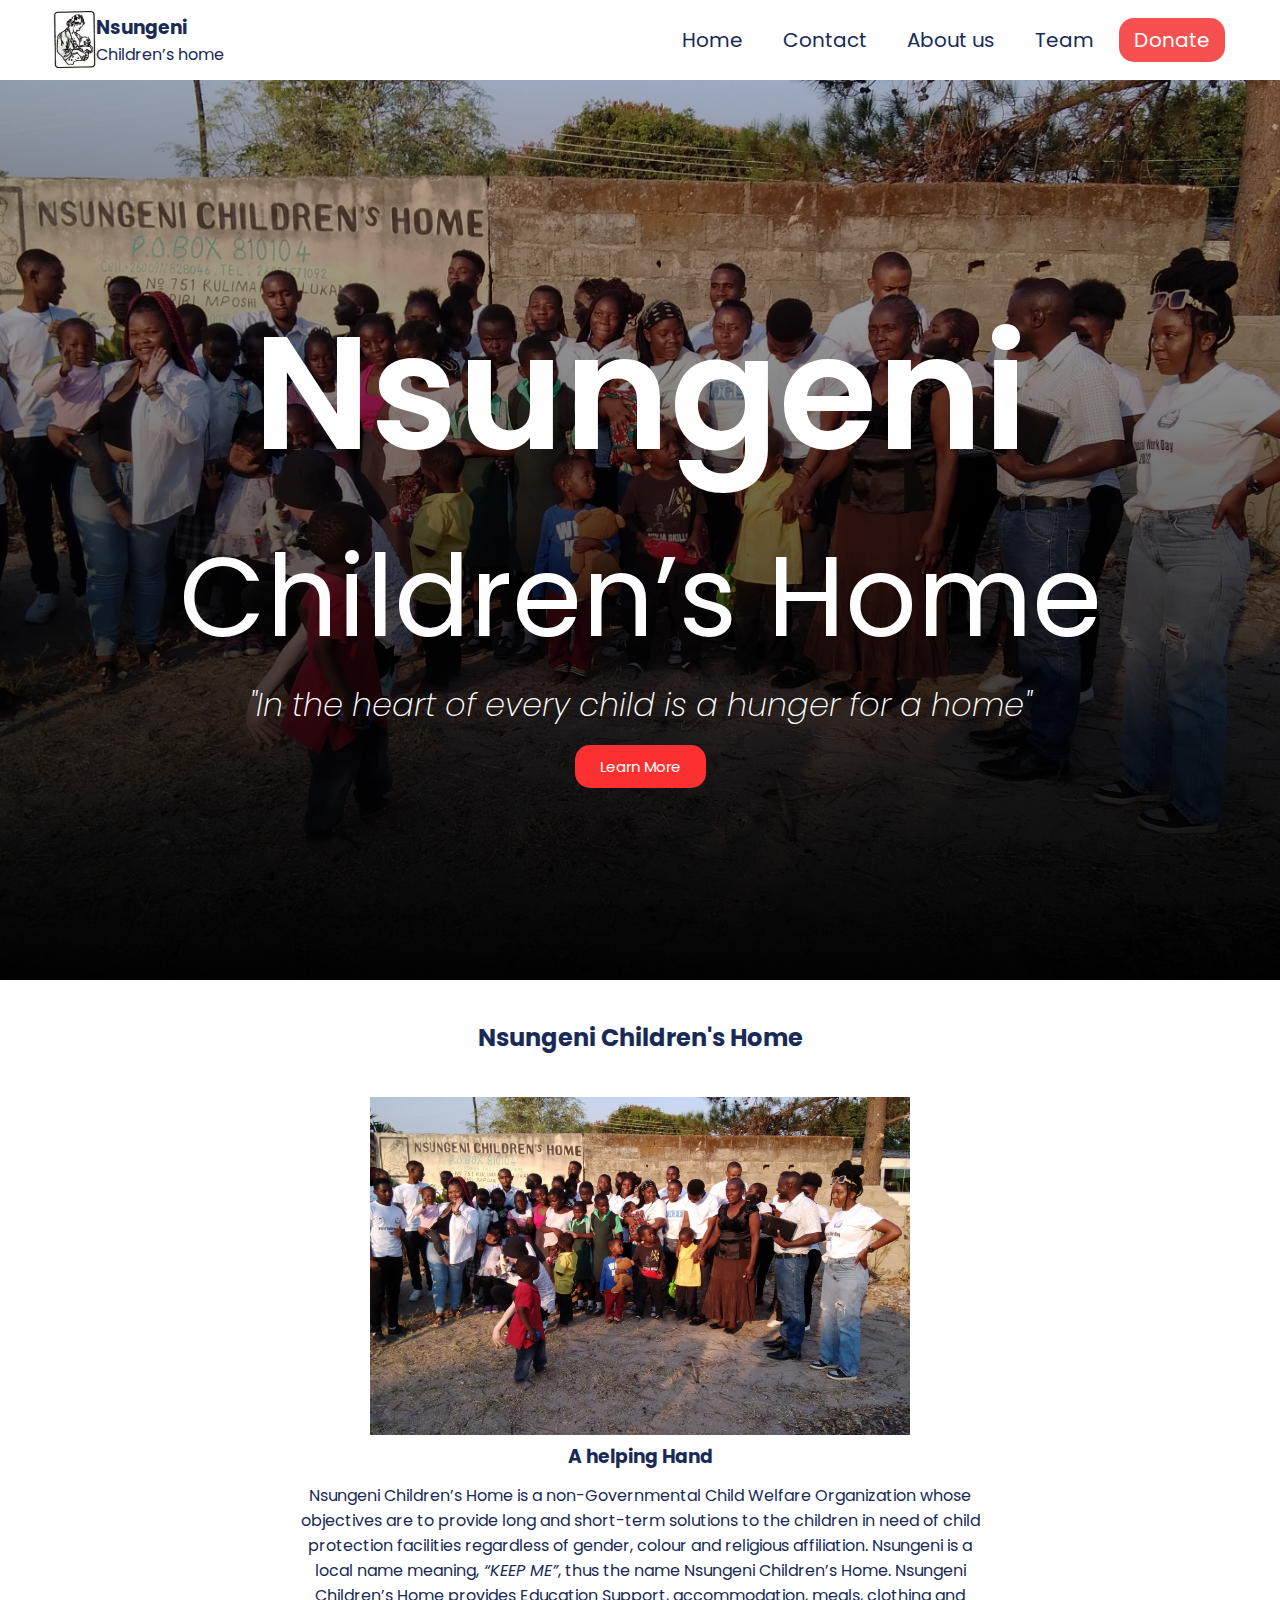
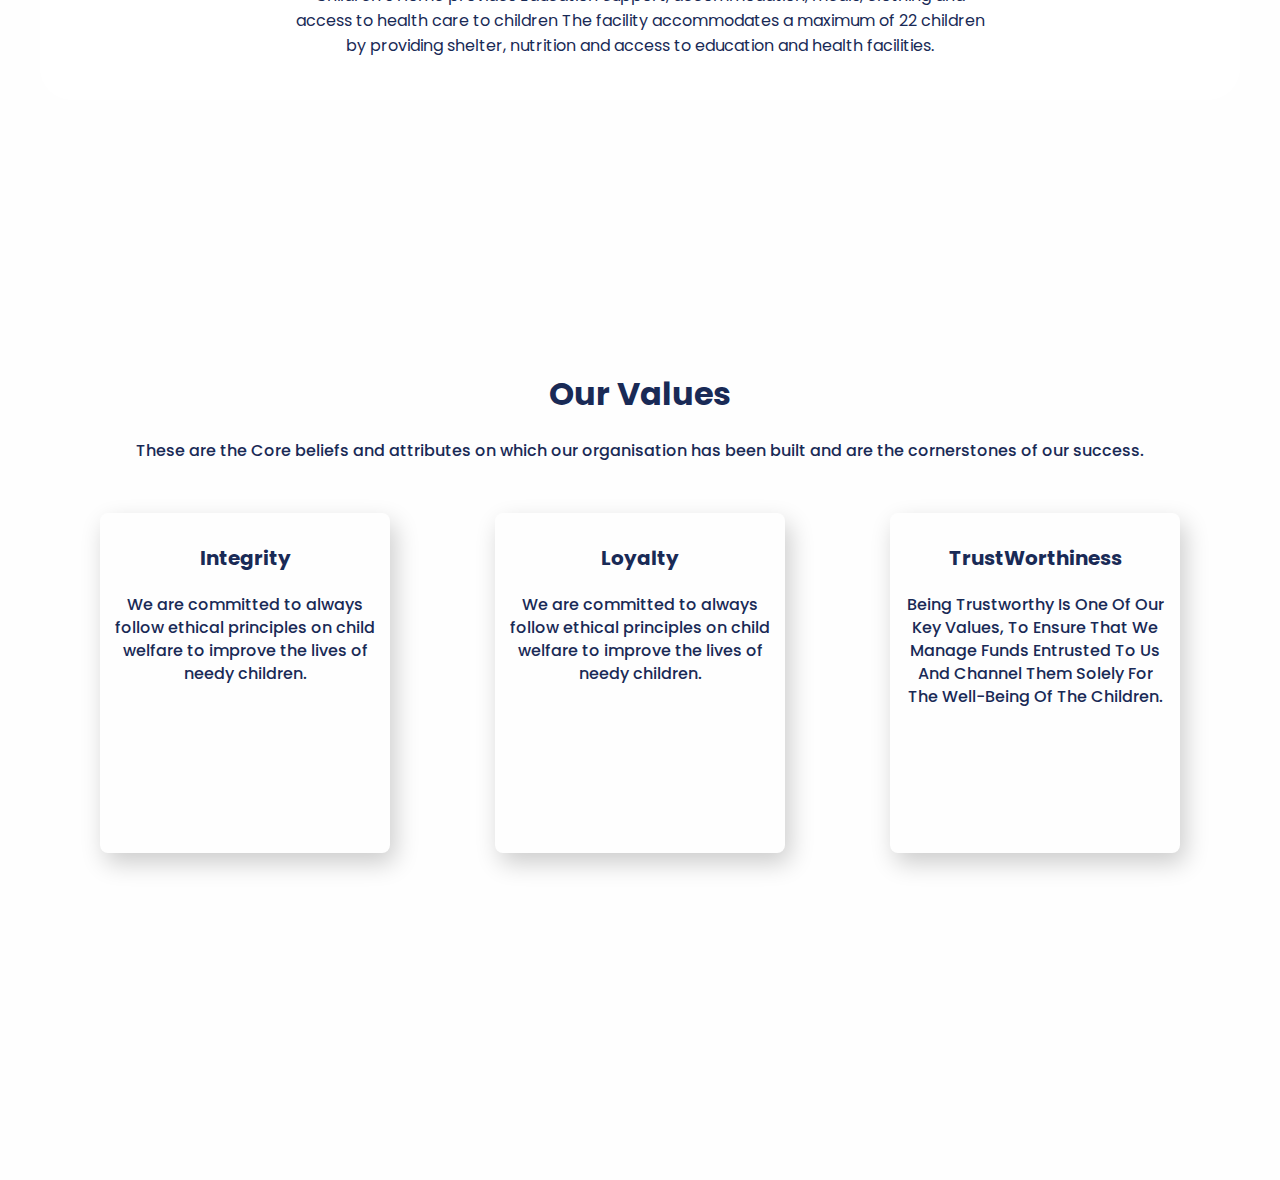
<file: index.html>
<!DOCTYPE html>
<html lang="en">
<head>
    <meta charset="UTF-8">
    <meta http-equiv="X-UA-Compatible" content="IE=edge">
    <meta name="viewport" content="width=device-width, initial-scale=1.0">
    <title>Nsungeni Part 9</title>
    <!-- FontAwesome recently requires an email address to obtain an embed code - here's a workaround--> 
<link rel="stylesheet" href="https://maxcdn.bootstrapcdn.com/font-awesome/4.5.0/css/font-awesome.min.css">
     <!-- add icon link -->
        <link rel = "icon" href = 
"./log.png" 
        type = "image/x-icon">
    <!--CSS LINKS BELOW-->
    <link rel="stylesheet" href="./media queries/mediaQueries.css">
    <link rel="stylesheet" href="/Home/home.css">
    <link rel="stylesheet" href="donate.css">
    <link rel="stylesheet" href="style.css">
    
    <!--CSS LINKS ABOVE-->
    <script src="./index.js" defer></script>
</head>
<body>
    <header class="header">
       <div class="logo">
        <img src="./log.png" alt="">
        <div class="logoie">
          <h3>Nsungeni</h3>
          <p class="small">Children’s home</p>
        </div>
       </div>
        <div id="humburger-icon" onclick="toggleMobileMenu(this)">
            <div class="bar1"></div>
            <div class="bar2"></div>
            <div class="bar3"></div>
            <ul class="mobile-menu">
          <li><a href="#home">Home</a></li>
          <li><a href="">Contact</a></li>
          <li><a href="">About us</a></li>
          <li><a href="team.html">Team</a></li>
          <li>
            
            <button class="btn">
              <a href="/donate.html"rel="noopener noreferrer"
               class="color" >Donate</a
              >
            </button>
          </li>
        </ul>
        </div>
        <nav class="nav-bar">
          <ul>
            <li><a href="#home">Home</a></li>
            <li><a href="">Contact</a></li>
            <li><a href="./about-us.html">About us</a></li>
            <li><a href="./team.html">Team</a></li>
            <li><a href="./donate.html" class="red">Donate</a></li>
          </ul>
        </nav>
    </header>

  <!--HOME/HERO SECTION STARTS HERE-->
  <section class="home " id="home">
      
        <h1 class="title">Nsungeni</h1>
        <h1 class="mini-title">Children’s Home</h1>
      <div class="info">
        <h4>"In the heart of every child is a hunger for a home"</h4>
      </div>
      <button class="learn">
        <a href="#About">Learn More</a>
      </button>
  </section>
  <!--THE HERO ENDS HERE-->

  <!--Description STarts here-->
  <section class="description " id="About">
      <h2>Nsungeni Children's Home</h2>
      <div class="cards">
        <div>
          <img src="./img/20221013_170214.jpg" alt="">
          <h3>A helping Hand</h3>
          <p>
            Nsungeni Children’s Home is a non-Governmental Child Welfare
              Organization whose objectives are to provide long and short-term
              solutions to the children in need of child protection facilities
              regardless of gender, colour and religious affiliation. Nsungeni
              is a local name meaning,<em> “KEEP ME”</em>, thus the name
              Nsungeni Children’s Home. Nsungeni Children’s Home provides
              Education Support, accommodation, meals, clothing and access to
              health care to children The facility accommodates a maximum of 22
              children by providing shelter, nutrition and access to education
              and health facilities.
          </p>
        </div>
      </div>
  </section>
  <!--Description ENDs here-->

  <!--CORE VALUES START HERE-->
  <section class="our-values">
    <div class="title-value">
      <h1>Our Values</h1>
      <p>These are the Core beliefs and attributes on which
        our organisation has been built and are the cornerstones
        of our success.
      </p>
    </div>
    <div class="values-container">
       <div class="card card1">
            <h5>Integrity</h5>
            <p>
              We are committed to always follow ethical principles on child
              welfare to improve the lives of needy children.
            </p>
        </div>

        <div class="card card1">
            <h5>Loyalty</h5>
            <p>
              We are committed to always follow ethical principles on child
              welfare to improve the lives of needy children.
            </p>
        </div>

        <div class="card card1">
            <h5>TrustWorthiness</h5>
            <p>
              Being Trustworthy Is One Of Our Key Values, To Ensure That We Manage Funds Entrusted To Us And
               Channel Them Solely For The Well-Being Of The Children.
            </p>
        </div>

        
     
    </div>
  </section>
  <!--CORE VALUES ENDS HERE-->
  
  
</body>
</html>
</file>
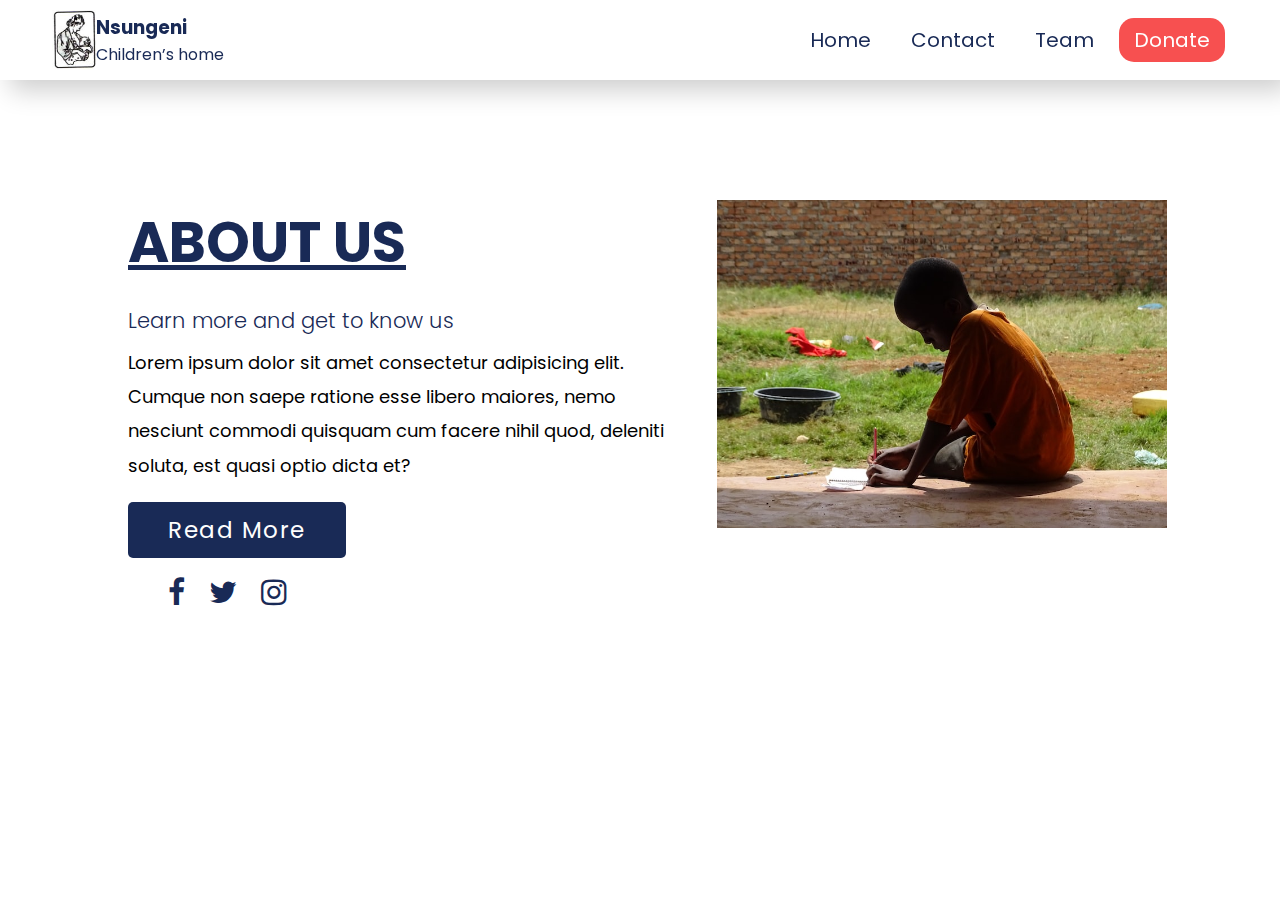
<file: about-us.html>
<!DOCTYPE html>
<html lang="en">
<head>
    <meta charset="UTF-8">
    <script src="./donat.js"></script>
    <meta http-equiv="X-UA-Compatible" content="IE=edge">
    <meta name="viewport" content="width=device-width, initial-scale=1.0">
    <title>Donate To a help a child</title>
    <link rel="stylesheet" href="./style.css">
    <link rel="stylesheet" href="about-us.css">
      <!-- add icon link -->
     <!-- FontAwesome recently requires an email address to obtain an embed code - here's a workaround--> 
<link rel="stylesheet" href="https://maxcdn.bootstrapcdn.com/font-awesome/4.5.0/css/font-awesome.min.css">
     <!-- add icon link -->
        <link rel = "icon" href = 
"./log.png" 
        type = "image/x-icon">
   <script src="./index.js" defer></script>
   <script src="./donat.js" defer></script>
    <link rel="stylesheet" href="donate.css">
</head>
<body>
    <header class="header donate-header">
       <div class="logo">
        <img src="./log.png" alt="">
        <div class="logoie">
          <h3>Nsungeni</h3>
          <p class="small">Children’s home</p>
        </div>
       </div>
        <div id="humburger-icon" onclick="toggleMobileMenu(this)">
            <div class="bar1"></div>
            <div class="bar2"></div>
            <div class="bar3"></div>
            <ul class="mobile-menu">
          <li><a href="./index.html">Home</a></li>
          <li><a href="">Contact</a></li>
          <li><a href="./team.html">Team</a></li>
          <li>
            
            <button class="btn">
              <a href="./donate.html"  rel="noopener noreferrer"
               class="color" >Donate</a
              >
            </button>
          </li>
        </ul>
        </div>
        <nav class="nav-bar">
          <ul>
            <li><a href="index.html">Home</a></li>
            <li><a href="">Contact</a></li>
            <li><a href="./team.html">Team</a></li>
            <li><a href="./donate.html" class="red">Donate</a></li>
          </ul>
        </nav>
    </header>
    <!---OUR PARTNERS STARTS HERE WITH AN AUTOPLAY-->
  <section class="about-us-section">
    <div class="about_container">
        <div class="content-section">
            <div class="titles">
              <h1>About Us</h1>
            </div>
            <div class="content">
              <h3>Learn more and get to know us</h3>
              <p>Lorem ipsum dolor sit amet consectetur adipisicing elit.
                 Cumque non saepe ratione esse libero maiores, nemo 
                 nesciunt
                 commodi quisquam cum facere nihil quod, deleniti 
                 soluta, est quasi optio dicta et?</p>
                 <div class="button">
                  <a href="#">Read More</a>
                 </div>
            </div>
            <div class="social">
            <a href="https://www.facebook.com/profile.php?id=100083300596750"><i class="fa fa-facebook-f"></i></a>
            <a href=""><i class="fa fa-twitter"></i></a>
            <a href=""><i class="fa fa-instagram"></i></a>
        </div>
        </div>
    </div>
    <div class="image-section">
        <img src="./about_us_img.jpeg" alt="">
    </div>
  </section>

</body>
</html>
</file>
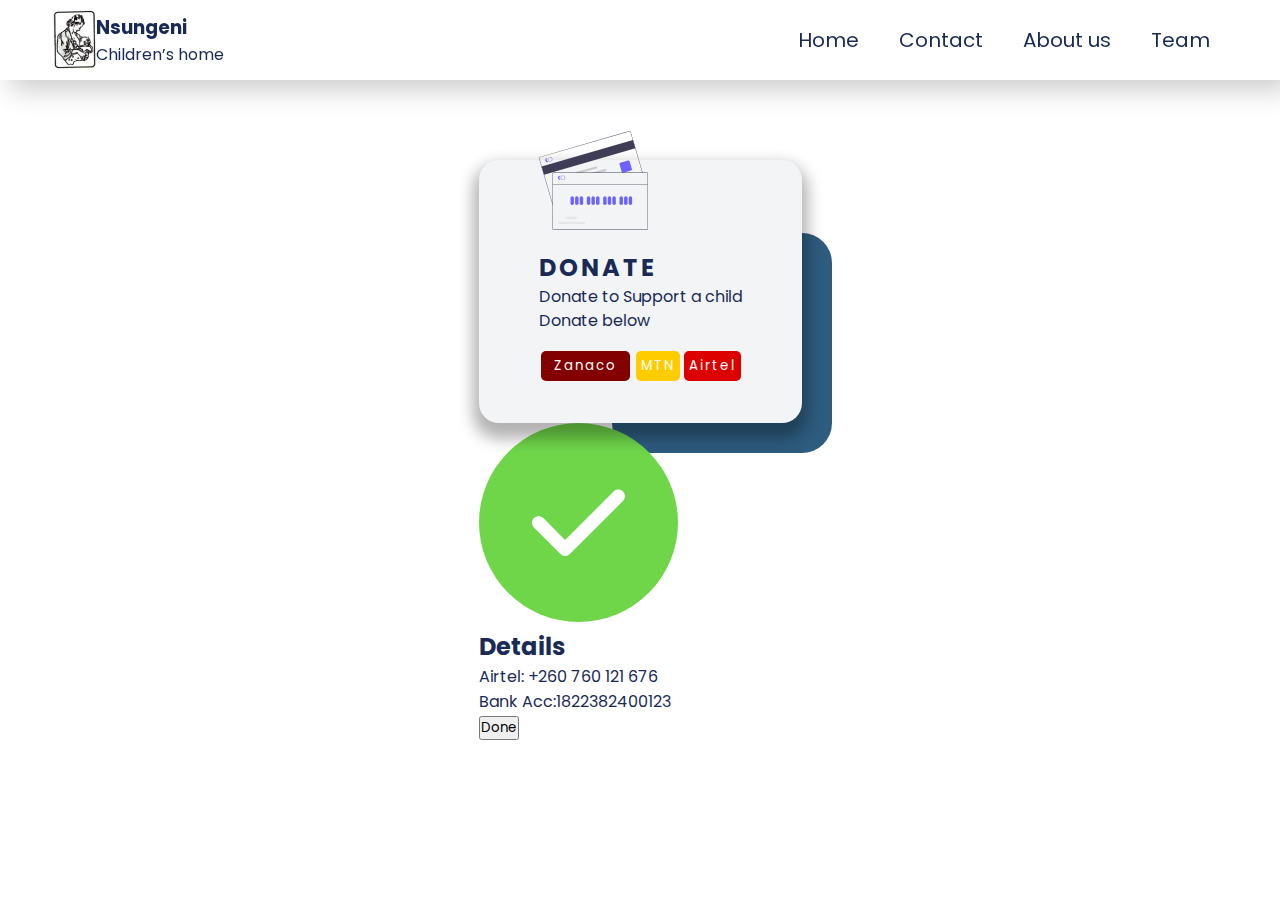
<file: donate.html>
<!DOCTYPE html>
<html lang="en">
<head>
    <meta charset="UTF-8">
    <script src="./donat.js"></script>
    <meta http-equiv="X-UA-Compatible" content="IE=edge">
    <meta name="viewport" content="width=device-width, initial-scale=1.0">
    <title>Donate To a help a child</title>
    <link rel="stylesheet" href="./style.css">
      <!-- add icon link -->
        <link rel = "icon" href = 
"./log.png" 
        type = "image/x-icon">
   <script src="./index.js" defer></script>
   <script src="./donat.js" defer></script>
    <link rel="stylesheet" href="donate.css">
</head>
<body>
    <header class="header donate-header">
       <div class="logo">
        <img src="./log.png" alt="">
        <div class="logoie">
          <h3>Nsungeni</h3>
          <p class="small">Children’s home</p>
        </div>
       </div>
        <div id="humburger-icon" onclick="toggleMobileMenu(this)">
            <div class="bar1"></div>
            <div class="bar2"></div>
            <div class="bar3"></div>
            <ul class="mobile-menu">
          <li><a href="./index.html">Home</a></li>
          <li><a href="">Contact</a></li>
          <li><a href="./about-us.html">About us</a></li>
          <li><a href="./team.html">Team</a></li>
          <li>
            
            <button class="btn">
              <a href="./donate.html"  rel="noopener noreferrer"
               class="color" >Donate</a
              >
            </button>
          </li>
        </ul>
        </div>
        <nav class="nav-bar">
          <ul>
            <li><a href="index.html">Home</a></li>
            <li><a href="">Contact</a></li>
            <li><a href="./about-us.html">About us</a></li>
            <li><a href="./team.html">Team</a></li>
            
          </ul>
        </nav>
    </header>
    <section class="donate" id="donate">
        <div class="donate-container">
           <div class="donation">
            <img src="./svg/undraw_credit_card_re_blml.svg" width="200px" alt="">
             <h2>Donate</h2>
             <p>
              Donate to Support a child <br>
              Donate below
             </p>
             <button class="bank" type="submit" onclick="openPopup()">
              Zanaco
             </button>
             <button type="submit" class="mobile-money mtn" onclick="openPopup()">
              MTN
             </button>
            <button type="submit" class="mobile-money airtel" onclick="openPopup()">
              Airtel
             </button>
        </div>
        <div class="popup" id="popup">
          <img src="./404-tick.png" alt="">
          <h2>Details</h2>
          <p>Airtel: +260 760 121 676</p>
          <p>Bank Acc:1822382400123</p>
          <button type="button" onclick="closePopup()">Done</button>
        </div>
        </div>
    </section>
    
    
<script>
  //Popup
let popup = document.getElementById("popup");

function openPopup() {
  popup.classList.add("open-popup");
}

function closePopup() {
  popup.classList.remove("open-popup");
}

</script>

</body>
</html>
</file>
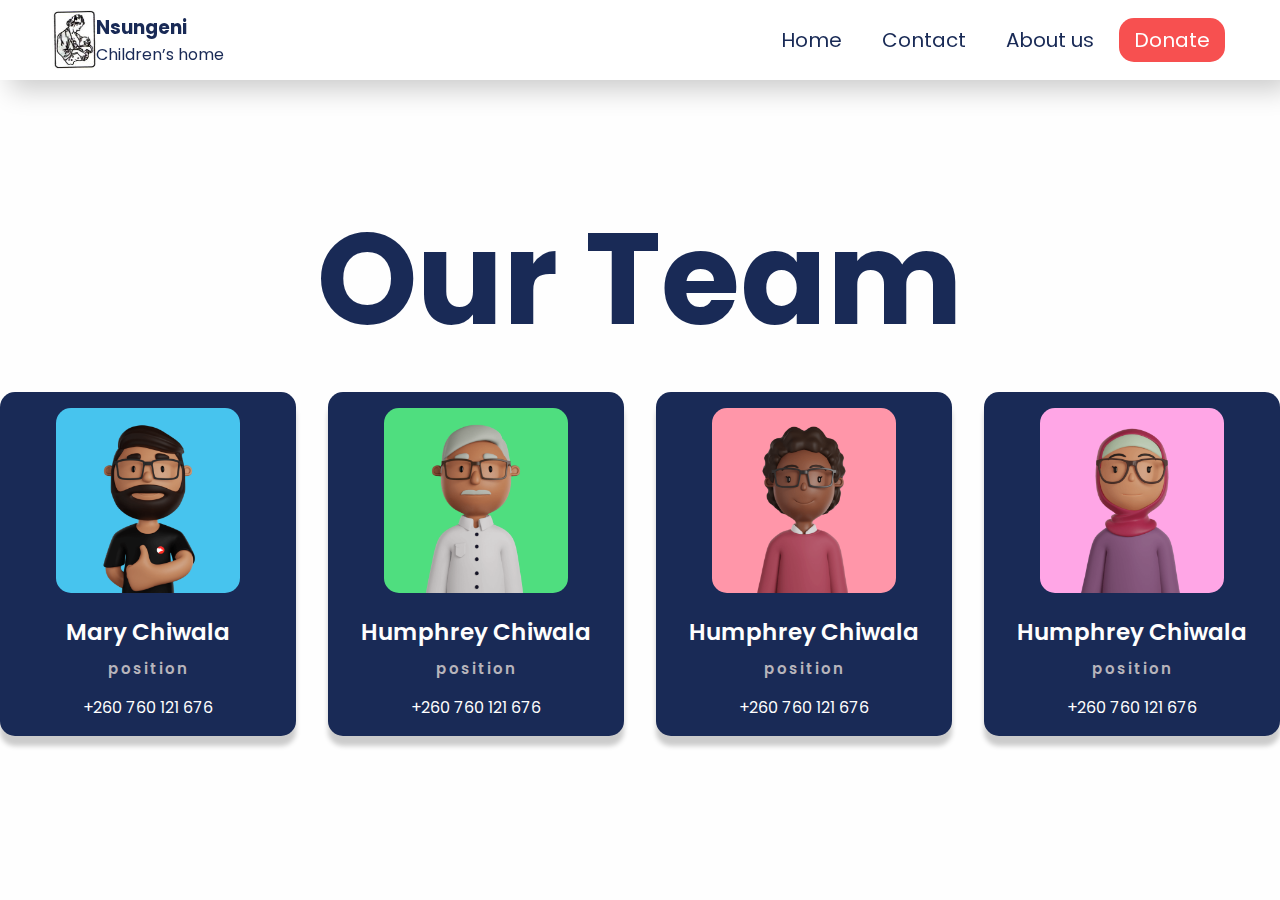
<file: team.html>
<!DOCTYPE html>
<html lang="en">
<head>
    <meta charset="UTF-8">
    <meta http-equiv="X-UA-Compatible" content="IE=edge">
    <meta name="viewport" content="width=device-width, initial-scale=1.0">
    <title>Nsungeni Team</title>
      <!-- add icon link -->
        <link rel = "icon" href = 
"./log.png" 
        type = "image/x-icon">
    <link rel="stylesheet" href="./style.css">
    <link rel="stylesheet" href="./donate.css">
    <link rel="stylesheet" href="./team.css">
    <script src="./index.js"></script>
    <script src="./donat.js" defer></script>
</head>
<body>

     <header class="header donate-header">
       <div class="logo">
        <img src="./log.png" alt="">
        <div class="logoie">
          <h3>Nsungeni</h3>
          <p class="small">Children’s home</p>
        </div>
       </div>
        <div id="humburger-icon" onclick="toggleMobileMenu(this)">
            <div class="bar1"></div>
            <div class="bar2"></div>
            <div class="bar3"></div>
            <ul class="mobile-menu">
          <li><a href="index.html">Home</a></li>
          <li><a href="">Contact</a></li>
          <li><a href="./about-us.html">About us</a></li>
                    <li>
            
            <button class="btn">
              <a href="./donate.html"rel="noopener noreferrer"
               class="color" >Donate</a
              >
            </button>
          </li>
        </ul>
        </div>
        <nav class="nav-bar">
          <ul>
            <li><a href="index.html">Home</a></li>
            <li><a href="">Contact</a></li>
            <li><a href="./about-us.html">About us</a></li>
            <li><a href="./donate.html" class="red">Donate</a></li>
          </ul>
        </nav>
    </header>

    <section class="team" id="team">
      <div class="center">
        <h1>Our Team</h1>
      </div>
      <div class="team-content">
        <div class="box">
          <img src="./img/01.png" alt="">
          <h3>Mary <span class="takeout">Chiwala</span></h3>
          <h5>position</h5>
          <div class="phone">
           <p> +260 760 121 676 <br>
             <span class="hide">+260 977 480 708</span> 
          </p>
          </div>
        </div>

         <div class="box">
          <img src="./img/02.png" alt="">
          <h3>Humphrey <span class="takeout">Chiwala</span></h3>
          <h5>position</h5>
          <div class="phone">
           <p> +260 760 121 676 <br>
              <span class="hide">+260 977 480 708</span>
          </p>
          </div>
        </div>

         <div class="box">
          <img src="./img/03.png" alt="">
          <h3>Humphrey <span class="takeout">Chiwala</span></h3>
          <h5>position</h5>
          <div class="phone">
           <p> +260 760 121 676 <br>
              <span class="hide">+260 977 480 708</span>
          </p>
          </div>
        </div>

         <div class="box">
          <img src="./img/04.png" alt="">
          <h3>Humphrey <span class="takeout">Chiwala</span></h3>
          <h5>position</h5>
          <div class="phone">
           <p>  +260 760 121 676 <br>
              <span class="hide">+260 977 480 708</span>
          </p>
          </div>
        </div>
      </div>
  </section>
  <section class="btm">

  </section>
  <section class="btm">

  </section>
  <section class="btm">

  </section>
  
   
  
</body>
</html>
</file>
<file: media queries/mediaQueries.css>
/*NAVBAR OR HEADER MEDIA QUERIES*/
@media only screen and (max-width:1320px){
    header{
    padding: 0 50px;
    }

}

@media only screen and (max-width:1100px){
  
    
}
@media(max-width:1055px){
   
    
    .humburger,.line{
        width: 30px;
        height: 3px;
        background-color: #fefefe;
        margin: 6px 0;
        right: 5%;
    }
    #humburger-icon{
        display: block;
        z-index: 2000; 
    }
    .nav-bar{
        position: absolute;
        top: 80px;
    }
    
}
</file>
<file: Home/home.css>
/*Humburger icon display for mobile ends here*/
@media(max-width: 900px){
    .mission-container{
        flex-direction: column;
        
    }
    .nav-menu{
        display: none;
    }
    .mission{
        text-align: center;
      
    }
    .donate{
        display: none;
    }
    #humburger-icon{
        display: block;
        z-index: 2000;
        
    }
    .left .desc{
    position: absolute;
    top: 100px;
    padding: 20px 10%;
}
    .left .paragraph{
        top: 200px;
    }
    .home p{
    margin-top: 10px;
    font-weight: 400;
    font-size: 16px;
    color: white;
    margin-bottom: 10px;
}
    .home h1{
    color: white;
    font-size: 27px;
    
}
.goals .values{
    flex-direction: column;
    align-items: center;
    
}
.card{
   margin: 10px;
}

    
}
</file>
<file: donate.css>
@import url('https://fonts.googleapis.com/css2?family=Poppins:ital,wght@0,100;0,200;0,400;0,500;0,600;0,700;1,100;1,200;1,300;1,500;1,700;1,800&display=swap');
*{
    margin: 0;
    padding: 0;
    list-style: none;
    text-decoration: none;
    box-sizing: border-box;
    transition: all .22s linear;
    scroll-behavior: smooth;
    font-family: 'Poppins', sans-serif;
}

.donate-header{
    background-color: white;
    box-shadow: rgba(0,0,0.09);
     box-shadow: 10px 10px 25px rgba(0,0,0,0.2);
    
    z-index: 1000;
    color: #192a56;
    position: fixed;
    width:100%;
}
.btn{
    background-color:rgb(252, 48, 48);
    color: #fefefe;
    padding: 10px 25px;
    border-radius: 15px;
    transition: 0.2s;
    margin: 0 5px;
    border: none;
    margin-top: 16px;
}
.btn a{
    color: #fefefe;
    font-weight: bold;
}
/*Humburger icon display for mobile ends here*/
#humburger-icon{

    display: none;
    cursor: pointer;
}
#humburger-icon div{
    width: 25px;
    height: 3px;
    background-color:#192a56 ;
    margin: 6px 0;
    transition: 0.4s;
}
.mobile-menu{
    background-color: white;
    margin-top: 20px;
}
.mobile-menu li{
    margin-top: 50px;
    list-style: none;
    
}
.open .bar1{
    -webkit-transform: rotate(-45deg) translate(-6px, 6px );
    transform: rotate(-45deg) translate(-6px, 6px);

}
.open .bar2{
    opacity: 0;
}
.open .bar3 {
    -webkit-transform: rotate(45deg) translate(-6px, -8px );
    transform: rotate(45deg) translate(-6px, -8px);

}
.open .mobile-menu {
    display: flex;
    flex-direction: column;
    align-items: center;
    justify-content: flex-start;
}
.mobile-menu{
    display: none;
    position: absolute;
    top: 50px;
    left: 0;
    height: calc(100vh - 50px);
    width: 100%;
}
.mobile-menu a{
    color: #192a56;
    text-decoration: none;
    font-weight: bold;
}
.open .mobile-menu .color{
    color:#fefefe;
}
@media(max-width: 900px){
    .mission-container{
        flex-direction: column;
        
    }
    .nav-menu{
        display: none;
    }
    .mission{
        text-align: center;
      
    }
    .donate{
        
    }
    #humburger-icon{
        display: block;
        z-index: 2000;
        
    }}
/*Humburger icon display for mobile ends here*/

.details{
    padding-top: 200px;
    position: absolute;
    display: flex;
    justify-content: space-between;
    align-items: center;
}

.open .bar1{
    -webkit-transform: rotate(-45deg) translate(-6px, 6px );
    transform: rotate(-45deg) translate(-6px, 6px);

}
.open .bar2{
    opacity: 0;
}
.open .bar3 {
    -webkit-transform: rotate(45deg) translate(-6px, -8px );
    transform: rotate(45deg) translate(-6px, -8px);
   

}
.open .mobile-menu {
    display: flex;
    flex-direction: column;
    align-items: center;
    justify-content: flex-start;
}
.mobile-menu{
    display: none;
    position: absolute;
    top: 50px;
    left: 0;
    height: calc(100vh - 50px);
    width: 100%;
}
@media (max-width) {
    
}

/*DONATION PAGE*/
/*THE HOME PAGE OF DONATE STARTS */
.donate{

 display: flex;
 align-items: center;
 justify-content: center;
 min-height: 100vh;
 margin: 0;
 color: #192a56;
}
.donation{
    background-color: #f3f4f6;
    border-radius: 20px;
    padding: 40px 60px;
    box-shadow: 0px 10px 15px 6px rgba(0,0,0,0.3);
    position: relative;
    
}
.donation h2{
    letter-spacing: 3px;
    text-transform: uppercase;
}
.donation::before{
    background-color: #343f71;
    content: '';
    position: absolute;
    bottom: -30px;
    right: -30px;
    width: 220px;
    height: 220px;
    border-radius: 30px;
    z-index: -1;

}
.donation::before{
    background-color: #2D5C7F;
    content: '';
    position: absolute;
    bottom: -30px;
    right: -30px;
    width: 220px;
    height: 220px;
    border-radius: 30px;
    z-index: -1;

}
.donation img{
    width: 109px;
    margin-top: -69px;
    display: block;
    margin-bottom: 20px;
}
.donation h2{
    margin: 0;
}
.donation p{
    line-height: 24px;
    margin-bottom: 16px;
}
.bank{
    background-color: #820000;
    padding: 5px 13px;
    border: none;
    border-radius: 5px;
    color: white;
    font-weight: 400;
    letter-spacing: 2px;
    margin: 2px;
}
.mobile-money{
    background-color: #c29591;
    padding: 5px 5px;
    border: none;
    border-radius: 5px;
    color: white;
    font-weight: 400;
    letter-spacing: 2px;
}
.mtn{
    background-color: #ffcc00;
}
.airtel{
    background-color: #DC0000;
}
@media (max-width:780px) {
.donation img{
    width: 97px;
}


}
@media (max-width:380px) {
    .donation{
    background-color: #f3f4f6;
    border-radius: 20px;
    padding: 40px 60px;
    box-shadow: 0px 10px 15px 6px rgba(0,0,0,0.3);
    position: relative;
    margin-top: 80px;
    
}
.donation::before{
    background-color: #343f71;
    content: '';
    position: absolute;
    bottom: -30px;
    right: -30px;
    width: 220px;
    height: 220px;
    border-radius: 30px;
    z-index: -1;

}
.donation::before{
    background-color: #2D5C7F;
    content: '';
    position: absolute;
    bottom: -30px;
    right: -20px;
    width: 200px;
    height: 220px;
    border-radius: 30px;
    z-index: -1;

}
.donation img{
    width: 109px;
    margin-top: -69px;
    display: block;
    margin-bottom: 20px;
}
.donation h2{
    margin: 0;
}
.donation p{
    line-height: 24px;
    margin-bottom: 16px;
}
.bank{
    background-color: #820000;
    padding: 5px 13px;
    border: none;
    border-radius: 5px;
    color: white;
    font-weight: 400;
    letter-spacing: 2px;
    margin: 2px;
}
.mobile-money{
    background-color: #c29591;
    padding: 5px 5px;
    border: none;
    border-radius: 5px;
    color: white;
    font-weight: 400;
    letter-spacing: 2px;
}
.mtn{
    background-color: #ffcc00;
}
.airtel{
    background-color: #DC0000;
}
}

@media (max-width:350px) {
    .donation{
    background-color: #f3f4f6;
    border-radius: 20px;
    padding: 40px 60px;
    box-shadow: 0px 10px 15px 6px rgba(0,0,0,0.3);
    position: relative;
    margin-top: 80px;
    
}
.donation::before{
    background-color: #343f71;
    content: '';
    position: absolute;
    bottom: -30px;
    right: -30px;
    width: 220px;
    height: 220px;
    border-radius: 30px;
    z-index: -1;

}
.donation::before{
    background-color: #2D5C7F;
    content: '';
    display: none;
    position: absolute;
    bottom: -30px;
    right: -30px;
    width: 190px;
    height: 220px;
    border-radius: 30px;
    z-index: -1;

}
.donation img{
    width: 109px;
    margin-top: -69px;
    display: block;
    margin-bottom: 20px;
}
.donation h2{
    margin: 0;
}
.donation p{
    line-height: 24px;
    margin-bottom: 16px;
}
.bank{
    background-color: #820000;
    padding: 5px 13px;
    border: none;
    border-radius: 5px;
    color: white;
    font-weight: 400;
    letter-spacing: 2px;
    margin: 2px;
}
.mobile-money{
    background-color: #c29591;
    padding: 5px 5px;
    border: none;
    border-radius: 5px;
    color: white;
    font-weight: 400;
    letter-spacing: 2px;
}
.mtn{
    background-color: #ffcc00;
}
.airtel{
    background-color: #DC0000;
}
}

/*DONATION PAGE*/
</file>
<file: style.css>
@import url('https://fonts.googleapis.com/css2?family=Poppins:ital,wght@0,100;0,200;0,400;0,500;0,600;0,700;1,100;1,200;1,300;1,500;1,700;1,800&display=swap');
*{
    margin: 0;
    padding: 0;
    list-style: none;
    text-decoration: none;
    box-sizing: border-box;
    transition: all .22s linear;
    scroll-behavior: smooth;
    font-family: 'Poppins', sans-serif;
}
/*Header starts here*/
header{
    width:100%;
    height: 80px;
    background-color: #fefefe;
    display: flex;
    justify-content: space-between;
    align-items:center;
    padding: 0 100px;
    color: #192a56;
    
}
.logo{
    display: flex;
    justify-content: space-between;
    align-items: center;
}
.logo img{
    height: 60px;
    margin-left: 2px;
}
.humburger{
    display: none;
   
    
}
/*HUMBURGER*/
/*Humburger icon display for mobile starts here*/
.open .line1{
    -webkit-transform: rotate(-45deg) translate(-6px, 6px);
    transform: rotate(-45deg) translate(6px,6px);
}
/*HUMBURGER ENDS HERE*/
.nav-bar ul{
    display: flex;
}
nav ul li a{
    display: block;
    color: #192a56;
    font-size: 20px;
    padding: 7px 15px;
    border-radius: 15px;
    transition: 0.2s;
    margin: 0 5px;
}
.red{
    background-color:rgb(247, 80, 80);
    color: #fefefe;
}
.red:hover{
    background-color: transparent;
    
    color: rgb(252, 48, 48);
}
.nav-bar ul li a:hover{
    background-color: #fefefe;
    color: #192a56;
}

/*Header Ends here*/

/*NAVBAR OR HEADER MEDIA QUERIES*/
@media only screen and (max-width:1320px){
    header{
    padding: 0 50px;
    }

}

@media only screen and (max-width:1100px){
    header{
    padding: 0 30px;
   
    }
    
}
@media(max-width:1055px){
    .humburger {
        display: block;
        position: absolute;
        top: 15px;

    }
    .humburger .line1{
       margin-top: 10px;
    }
    .humburger .line{
        width: 30px;
        height: 4px;
        background-color: #192a56;
        margin: 6px 0;

    }
   
    .nav-bar {
        height: 0;
         position: absolute;
        top: 70px;
        left: 0;
        right: 0;
        width: 100vw;
        overflow: hidden;
        background-color:white;
        transition: 0.5s;
    }
    .nav-bar.active{
        height: 100vh;

    }
    .nav-bar ul{
        display:flex;
       flex-direction: column;
        margin: 80px auto 0 auto;
        align-items: center;
        justify-content: center;
        transition: 0.5s;
        opacity: 0;
    }
     .nav-bar.active ul{
        opacity: 1;
     }
    .nav-bar ul li a{
        margin-bottom: 25px;
        top: 30px;
    }
    .logo img{
        height: 40px;
    }
}
/*NAVBAR OR HEADER MEDIA QUERIES*/

/*HOME/HERO SECTION STARTS HERE*/
.home{
    
    height: 100vh;
}
/*
.home h1{
    text-align: center;
    font-size: 10rem;
    color: white;
}
@media (max-width:750px) {
    .home h1{
       
    text-align: center;
    font-size: 7rem;
    color: aliceblue;
}
}

@media (max-width:710px) {
    .home h1{
       
    text-align: center;
    font-size: 5rem;
    color: aliceblue;
}
    
}
*/
/*SUPER SMALL PHONE SCREENS OF ABOUT 500-400PX*/
/*@media (max-width:610px) {
    .home h1{
       
    text-align: center;
    font-size: 3rem;
    color: aliceblue;
   
}
    
}
*/
/*MEDIA QUERIES ARE ABOVE THIS LINE*/
.home{
    background-image:linear-gradient(to bottom, rgba(1, 3, 12, 0.212), rgba(0, 0, 0, 0.979)),  url(./img/20221013_170214.jpg);
    background-repeat: no-repeat;
    background-size: cover;
    background-position: bottom;
    display: flex;
    justify-content: center;
    align-items: center;
    flex-direction: column;
}
.home .title{
    font-size: 10em;
    color: #fefefe;
    font-weight: 600;
    margin-bottom: 0;
}
.home .mini-title{
    font-size: 7em;
    color: #fefefe;
    font-weight: 400;
    margin-bottom: 0;
    margin-top: 0;
}
.home h4{
    font-size: 2em;
    color: #fefefe;
    font-weight: 200;
    margin-bottom: 0;
    margin-top: 0;
    font-style: italic;
}

.home button{
    background-color:rgb(252, 48, 48);
    color: #fefefe;
    padding: 10px 25px;
    border-radius: 15px;
    transition: 0.2s;
    margin: 0 5px;
    border: none;
    margin-top: 16px;
}
.home button a{
    text-decoration: none;
    color: #fefefe;
    font-size: 15px;
}
/*STICKY NAVBAR*/
.sticky{
    background-color: white;
    box-shadow: rgba(0,0,0.09);
     box-shadow: 10px 10px 25px rgba(0,0,0,0.2);
    
    z-index: 1000;
    color: #192a56;
    position: fixed;
    width:100%;

}
/*STICKY NAVBAR ENDS HERE*/
/*HOME LANDING PAGE MEDIA QUERIES*/
@media (max-width:900px) {

    .home .mini-title{
    font-size: 4em;
    color: #fefefe;
    font-weight: 400;
    margin-bottom: 0;
    margin-top: 0;
}
.home h4{
    font-size: 1.5em;
    color: aliceblue;
    font-weight: 200;
    margin-bottom: 0;
    margin-top: 20px;
    font-style: italic;
}
}
@media (max-width:780px) {
    .home{
       
    }
    .home .title{
        font-size: 7.5em;
    }
    
.home .mini-title{
    font-size: 4em;
    color: #fefefe;
    font-weight: 400;
    margin-bottom: 0;
    margin-top: 0;
}
.home h4{
    font-size: 1.5em;
    color: aliceblue;
    font-weight: 200;
    margin-bottom: 0;
    margin-top: 20px;
    font-style: italic;
}

.home button{
    background-color:rgb(252, 48, 48);
    color: #fefefe;
    padding: 10px 25px;
    border-radius: 15px;
    transition: 0.2s;
    margin: 0 5px;
    border: none;
    margin-top: 16px;
}
.home button a{
    text-decoration: none;
    color: #fefefe;
    font-size: 15px;
}
}
@media (max-width:680px) {
    .home{
       
    }
    .home .title{
        font-size: 4.5em;
    }

    
.home .mini-title{
    font-size: 3em;
    color: #fefefe;
    font-weight: 400;
    margin-bottom: 0;
    margin-top: 0;
}
.home h4{
    font-size: 1em;
    color: #fefefe;
    font-weight: 200;
    margin-bottom: 0;
    margin-top: 10px;
    font-style: italic;
}

.home button{
    background-color:rgb(252, 48, 48);
    color: #fefefe;
    padding: 10px 25px;
    border-radius: 15px;
    transition: 0.2s;
    margin: 0 5px;
    border: none;
    margin-top: 16px;
}
.home button a{
    text-decoration: none;
    color: #fefefe;
    font-size: 15px;
}
}

@media (max-width:400px) {
    .home .title{
        font-size: 3rem;
    }

    
.home .mini-title{
    font-size: 2em;
    color: #fefefe;
    font-weight: 400;
    margin-bottom: 0;
    margin-top: 0;
}
.home h4{
    font-size: 0.7em;
    color: #fefefe;
    font-weight: 200;
    margin-bottom: 0;
    margin-top: 20px;
    font-style: italic;
}

.home button{
    background-color:rgb(252, 48, 48);
    color: #fefefe;
    padding: 10px 25px;
    border-radius: 15px;
    transition: 0.2s;
    margin: 0 5px;
    border: none;
    margin-top: 16px;
}
.home button a{
    text-decoration: none;
    color: #fefefe;
    font-size: 15px;
}
}
@media (max-width:900px) {
    .description{
    height:90vh;
}}
.description{
    height:100vh;
}

/*The scroll reveal functionality on the webpage.*/
.reveal{
    position: relative;
    transform: translateY(150px);
    opacity: 0;
    transition:  all 2s ease;
}
.reveal.active{
    transform: translateY(0px);
    opacity: 1;
    
}
/*DESCRIPTION STYLES STARTS FROM HERE*/
/**###############################################################################*/
.description{
    background-color: #fefefefe;
    padding-top: 10px;
}
.description .cards{
    align-items: center;
    text-align: center;
    margin:auto
}
.description h2{
    text-align: center;
    color: #192a56;
    padding-bottom: 10px;
    
    padding-top: 30px;
}
.cards{
    max-width: 1200px;
    background-color: #ffffff;
    align-items: center;
    text-align: center;
    border-radius: 2em;
    margin-top: 2em;
    padding: 2em;
}
.cards img{
    width: 540px;
    
}
.cards h3{
    color: #192a56;
    padding-bottom: 2px;
}
.cards p{
    max-width: 700px;
    margin: auto;
    color: #192a56;
    padding: 10px 0;
    
}
/*@media (max-width:400px)*/
@media (max-width:800px){
    .cards img{
        width: 400px;
        border-radius: 1px;

    }
    .description{
    background-color: #fefefe;
    padding-top: 20px;
}
}

@media (max-width:600px){
    .cards img{
        width: 400px;
        border-radius: 1px;

    }
    .description{
    background-color: #fefefe;
    padding-top: 20px;
}
}
@media (max-width:450px) {
    .cards img{
        width: 350px;
        border-radius: 1px;
    }
}
@media (max-width:400px){
    .cards img{
        width: 200px;
        border-radius: 1px;
    }
}
/*################################################################################*/
/*DESCRIPTION STYLES OF THE WEBSITE ENDS HERE*/


/*CORE VALUES  STYLES OF THE WEBSITE STARTS HERE*/
/*################################################################################*/
.our-values{
    background-color: #fefefefe;
    padding: 0 100px;
    height: 100vh;
}
.title-value h1{
    color: #192a56;
    text-align: center;
    padding-top: 90px;
    font-weight: 700;

}
.title-value p{
    color: #192a56;
    text-align: center;
    padding-top: 20px;
    padding-bottom: 50px;
    font-weight: 500;
}
.card{
    background-color: #fefefe;
    width: 290px;
    padding: 10px;
    height: 340px;
    border-radius: 8px;
    box-shadow: 5px 10px 25px rgba(0,0,0,0.2);
}
.card h5{
    padding:20px 0 ;
    text-align: center;
    color: #192a56;
    font-weight: 700;
    font-size: 20px;
}
.card p{
    color: #192a56;
    font-weight: 500;
    text-align: center;
    line-height: 23px;
    padding: 0 2px;
}
.values-container{
    display: flex;
    justify-content: space-between;
    align-items: center;
}
@media (max-width:1000px) {
    .values-container{
        display: flex;
        flex-direction: column;
        align-items: center;
        text-align: center;
    }
}
@media (max-width:900px) {
    .values-container{
        display: flex;
        flex-direction: column;
        align-items: center;
        text-align: center;
    }
}
@media (max-width:380px){
    .title-value p{
        display: none;
    }
     .card p{
    color: #192a56;
    font-weight: 200;
    text-align: center;
    line-height: 23px;
    padding: 0 2px;
    }
}
@media (max-width:320px){
    .card p{
    color: #192a56;
    font-weight: 200;
    text-align: center;
    line-height: 23px;
    padding: 0 2px;
}
.title-value p{
    display: none;
    padding-bottom: 30px;
}
.values-container .card5{
    display: none;
}
}


/*################################################################################*/
/*CORE VALUES  STYLES OF THE WEBSITE ENDS HERE*/
</file>
<file: about-us.css>
/*################################################################################*/
/*About us section*/
.about-us-section{
    width: 100%;
    min-height: 100vh;
  
}

.about_container{
    width: 80%;
    display: block;
    margin: auto;
    padding-top: 200px;
}
.content-section{
    float: left;
    width: 55%;
}
.image-section{
    float: right;
    width: 44%;
}
.image-section img{
    width: 80%;
    height: auto;
}
.titles{
    text-transform: uppercase;
    font-size: 28px;
    color: #192a56;
    text-decoration: underline;
}
.content-section .content h3{
    margin-top: 20px;
    color: #192a56;
    font-size: 21px;
    font-weight: 300;
}
.content-section .content p{
    margin-top: 10px;
    font-size: 17px;
    font-size: 18px;
    line-height: 1.9;
}
.content-section .content .button{
    margin-top: 30px;

}
.content-section .content .button a{
     background-color:#192a56;
     padding: 12px 40px;
     text-decoration: none;
     color: #fefefe;
     font-size: 23px;
     letter-spacing: 1.5px;
     border-radius: 5px;
}
.content-section .content .button a:hover{
    background-color: #fefefe;
    color: #192a56;
    border:1px solid #192a56;
}
.content-section .social{
    margin:30px 30px;
}
.content-section .social i{
    color: #192a56;
    font-size: 30px;
    padding: 0px 10px;
}
.content-section .social i:hover{
    font-size: 35px;
}
/*MEDIA QUERIES ON THE ABOUT US PAGE*/
@media (max-width: 998px) {
    .about_container{
    width: 100%;
    display: block;
    margin: auto;
    padding-top: 150px;
}
.content-section{
    float: none;
    width: 100%;
    display: block;
    margin: auto;
    align-items: center;
    text-align: center;
}
.image-section{
    float: none;
    width: 100%;
    display: block;
    margin: auto;
    text-align: center;
}
}
</file>
<file: team.css>
/*TEAM  SECTION  STYLES OF THE WEBSITE STARTS HERE*/
/*################################################################################*/

.team{
    
    position: relative;
    width: 100%;
    height: 100vh;
    background: #fefefefe;
    display: flex;
    align-items: center;
    justify-content: center;
    flex-direction: column;
     padding-top: 50px;
}
.team-content{
    width: 100%;
    max-width: 1350px;
    margin: 0 auto;
    display: grid;
    grid-template-columns: repeat(auto-fit,minmax(150px, auto));
    align-items: center;
    gap: 2rem;
    text-align: center;
    margin-top: 1rem;
    padding-top: px;
   
}
.team-content img{
    width: 70%;
    height: auto;
    border-radius: 15px;
    margin-bottom: 15px;
}
.center{
    color:#192a56;
    font-size: 4rem;
    text-align: center;
}
.box{
    padding: 16px;
    background: #192a56;
    border-radius: 15px;
    transition: all .38s ease;
     box-shadow: 0 10px 5px rgba(0,0,0,0.2);
}
.box h3{
    font-size: 23px;
    font-weight: 600;
    color: #fefefe;
    margin-bottom: 8px;
}
.box h5{
    font-size: 15px;
    font-weight: 600;
    color: #b7b4bb;
    margin-bottom: 15px;
    letter-spacing: 2px;
}
.box p{
    color: #fefefe;
}
.phone .hide{
    display: none;
}
@media(max-width:1800px){
    .btm{
        display: none;
    background: radial-gradient(#beb3d1, #7c7583);
    height: 134vh;
}
.team{
      padding-top: 20px;
}
}
@media(max-width:500px){
    .center{
    color: #fefefe;
    font-size: 1rem;
    text-align: center;
}
    .btm{
        display: none;
    background: radial-gradient(#beb3d1, #7c7583);
    height: 134vh;
}
.team-content{
    width: 100%;
    max-width: 1350px;
    margin: 0 auto;
    display: grid;
    grid-template-columns: repeat(auto-fit,minmax(150px, auto));
    align-items: center;
    gap: 2rem;
    text-align: center;
    margin-top: 1rem;
    
}
.team-content img{
    width: 90%;
    height: auto;
    border-radius: 15px;
    margin-bottom: 5px;
}
.team{
      padding-top: 20px;
}
.box h5{
    display: none;
}
.box .takeout{
    display: none;
}

}
@media(max-width:380px){
    .center{
    color: #fefefe;
    font-size: 1rem;
    text-align: center;
}
.team-content{
    width: 100%;
    max-width: 1350px;
    margin: 0 auto;
    display: grid;
    grid-template-columns: repeat(auto-fit,minmax(150px, auto));
    align-items: center;
    gap: 2rem;
    text-align: center;
    margin-top: 1rem;
    
}
.team-content img{
    width: 50%;
    height: auto;
    border-radius: 15px;
    margin-bottom: 5px;
}
.team{
      padding-top: 40px;
}

}

@media(max-width:350px){
    .center{
    color: #fefefe;
    font-size: 1rem;
    text-align: center;
}
.team-content{
    width: 100%;
    max-width: 1350px;
    margin: 0 auto;
    display: grid;
    grid-template-columns: repeat(auto-fit,minmax(150px, auto));
    align-items: center;
    gap: 2rem;
    text-align: center;
    margin-top: 1rem;
    
}
.team-content img{
    width: 50%;
    height: auto;
    border-radius: 15px;
    margin-bottom: 5px;
}
.team{
      padding-top: 800px;
}

.btm{
   background: radial-gradient(#281c3e, #0f0518);
    height: 100vh;
}
}

/*################################################################################*/
/*TEAM  SECTION  STYLES OF THE WEBSITE ENDS HERE*/
.claim{
    background-color: #b7b4bb;
    height: 100vh;

}
.btm{
    background: #0f0518;
    height: 34vh;
}
</file>
